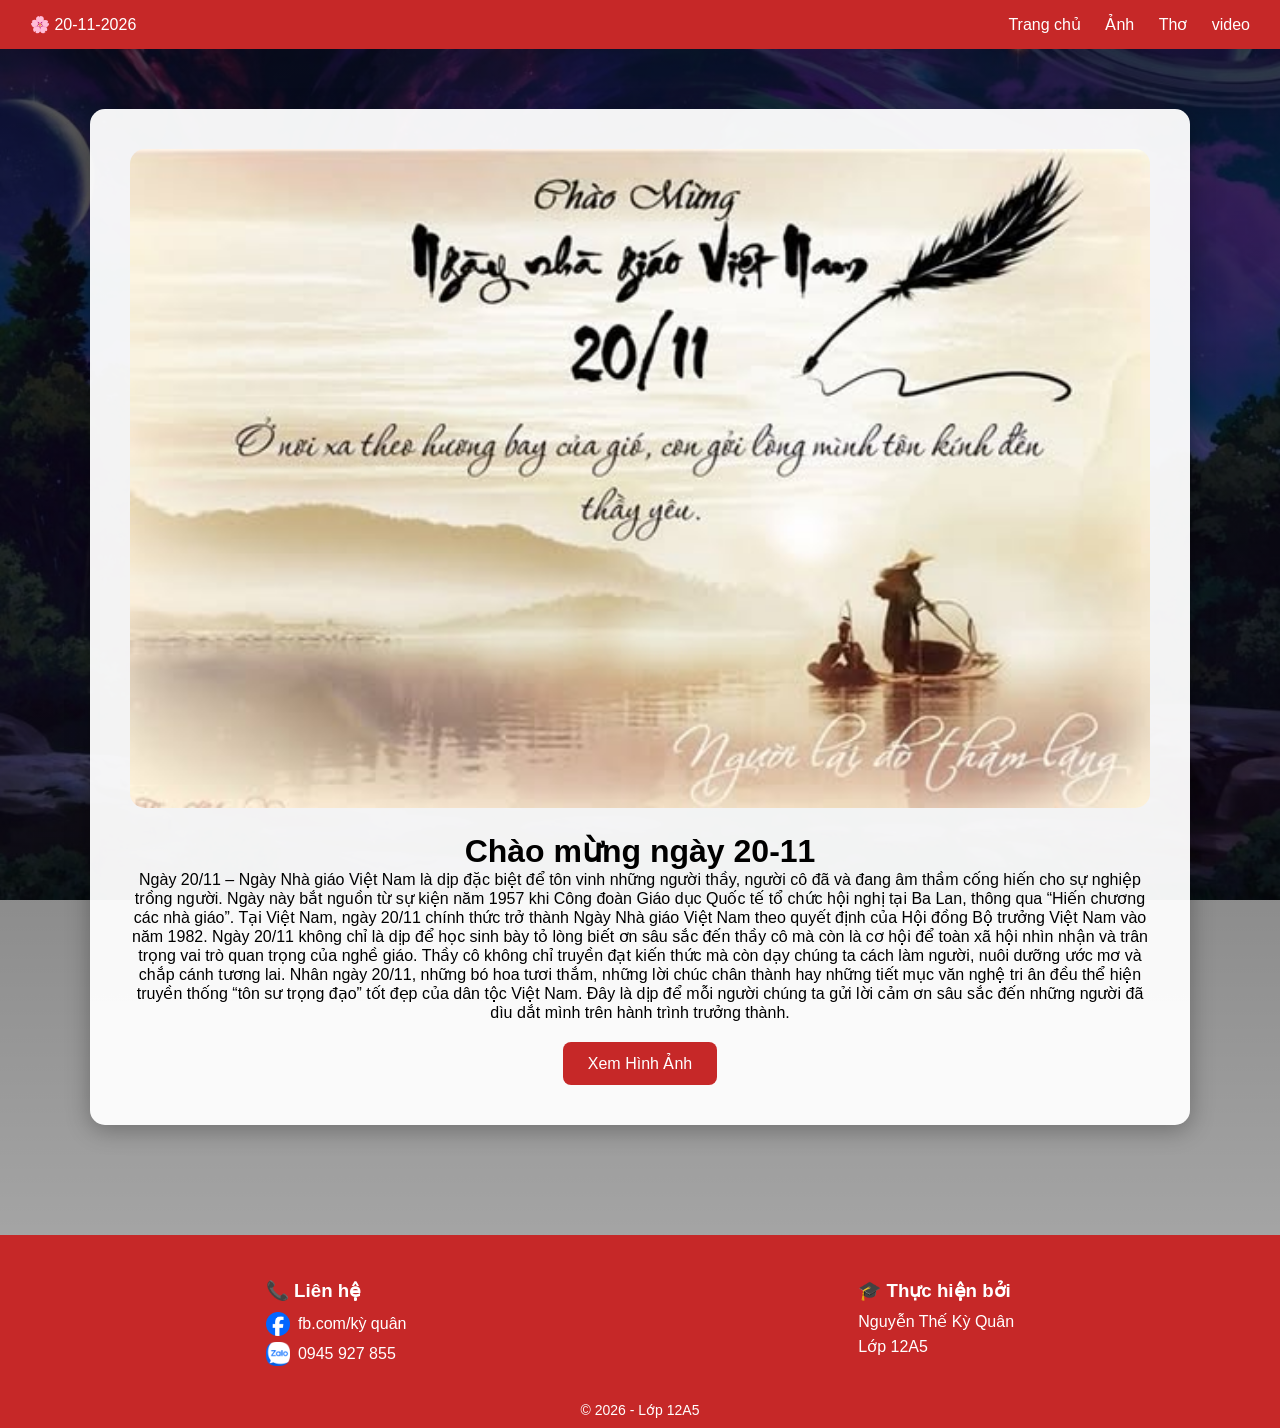
<file: index.html>
<!DOCTYPE html>
<html lang="vi">
<head>
<meta charset="UTF-8">
<title>Trang Chủ</title>
<link rel="stylesheet" href="style.css">
</head>
<body>

<div class="action-bar">
    <div class="logo">🌸 20-11-2026</div>
    <div class="menu">
        <a href="index.html">Trang chủ</a>
        <a href="anh.html">Ảnh</a>
        <a href="tho.html">Thơ</a>
        <a href="lienhe.html">video</a>
    </div>
</div>

<div class="main">
<div class="container">

<img src="picture/banner.webp" class="banner">

<h1>Chào mừng ngày 20-11</h1>
<p>Ngày 20/11 – Ngày Nhà giáo Việt Nam là dịp đặc biệt để tôn vinh những người thầy, người cô đã và đang âm thầm cống hiến cho sự nghiệp trồng người. Ngày này bắt nguồn từ sự kiện năm 1957 khi Công đoàn Giáo dục Quốc tế tổ chức hội nghị tại Ba Lan, thông qua “Hiến chương các nhà giáo”. Tại Việt Nam, ngày 20/11 chính thức trở thành Ngày Nhà giáo Việt Nam theo quyết định của Hội đồng Bộ trưởng Việt Nam vào năm 1982. Ngày 20/11 không chỉ là dịp để học sinh bày tỏ lòng biết ơn sâu sắc đến thầy cô mà còn là cơ hội để toàn xã hội nhìn nhận và trân trọng vai trò quan trọng của nghề giáo. Thầy cô không chỉ truyền đạt kiến thức mà còn dạy chúng ta cách làm người, nuôi dưỡng ước mơ và chắp cánh tương lai. Nhân ngày 20/11, những bó hoa tươi thắm, những lời chúc chân thành hay những tiết mục văn nghệ tri ân đều thể hiện truyền thống “tôn sư trọng đạo” tốt đẹp của dân tộc Việt Nam. Đây là dịp để mỗi người chúng ta gửi lời cảm ơn sâu sắc đến những người đã dìu dắt mình trên hành trình trưởng thành.</p>

<a href="anh.html" class="btn">Xem Hình Ảnh</a>

</div>
</div>

<footer class="footer-bar">
<div class="footer-content">

<div class="footer-box">
<h3>📞 Liên hệ</h3>
<p><img src="icons/facebook.png" class="icon"> fb.com/kỳ quân</p>
<p><img src="icons/zalo.png" class="icon"> 0945 927 855</p>
</div>

<div class="footer-box">
<h3>🎓 Thực hiện bởi</h3>
<p>Nguyễn Thế Kỳ Quân</p>
<p>Lớp 12A5</p>
</div>

</div>

<div class="copyright">
© 2026 - Lớp 12A5
</div>
</footer>

</body>
</html>
</file>
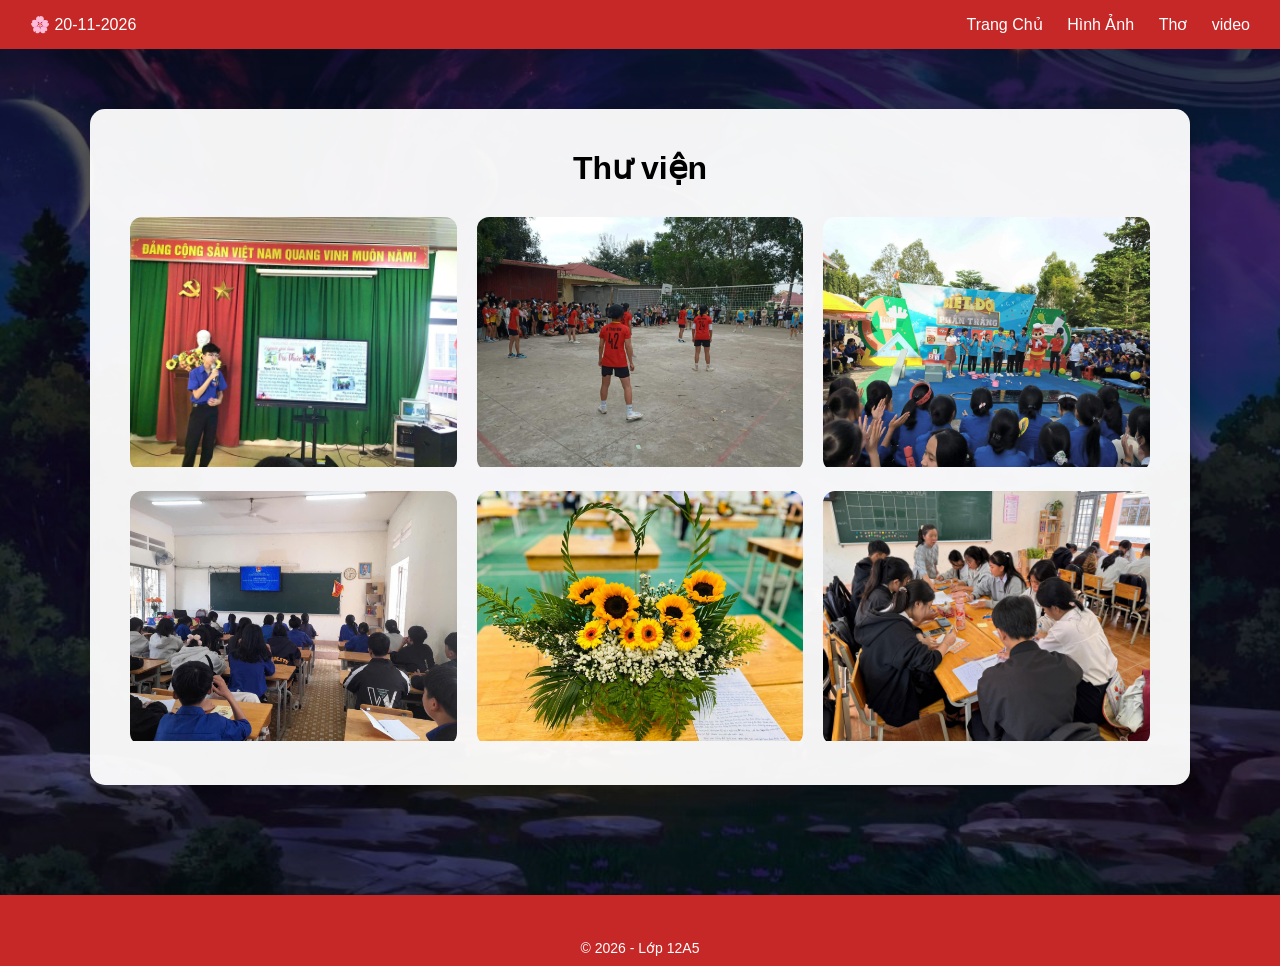
<file: anh.html>
<!DOCTYPE html>
<html lang="vi">
<head>
<meta charset="UTF-8">
<title>Thư viện ảnh</title>
<link rel="stylesheet" href="style.css">
</head>
<body>

<div class="action-bar">
    <div>🌸 20-11-2026</div>
    <div>
        <a href="index.html">Trang Chủ</a>
        <a href="anh.html">Hình Ảnh</a>
        <a href="tho.html">Thơ</a>
        <a href="lienhe.html">video</a>
    </div>
</div>

<div class="main">
<div class="container">

<h1>Thư viện</h1>

<div class="photo-grid">

<div class="photo-item">
<img src="picture/1.jpg">
<div class="caption">Thuyết trình</div>
</div>

<div class="photo-item">
<img src="picture/2.jpg">
<div class="caption">Giải bóng chuyền</div>
</div>

<div class="photo-item">
<img src="picture/3.jpg">
<div class="caption">Hoạt động ngoại khóa</div>
</div>

<div class="photo-item">
<img src="picture/4.jpg">
<div class="caption">Tiết học lớp 12A5</div>
</div>

<div class="photo-item">
<img src="picture/5.jpg">
<div class="caption">Hoa tri ân</div>
</div>

<div class="photo-item">
<img src="picture/6.jpg">
<div class="caption">Hoạt động nhóm</div>
</div>

</div>
</div>
</div>

<footer class="footer-bar">
<div class="copyright">
© 2026 - Lớp 12A5
</div>
</footer>

</body>
</html>
</file>
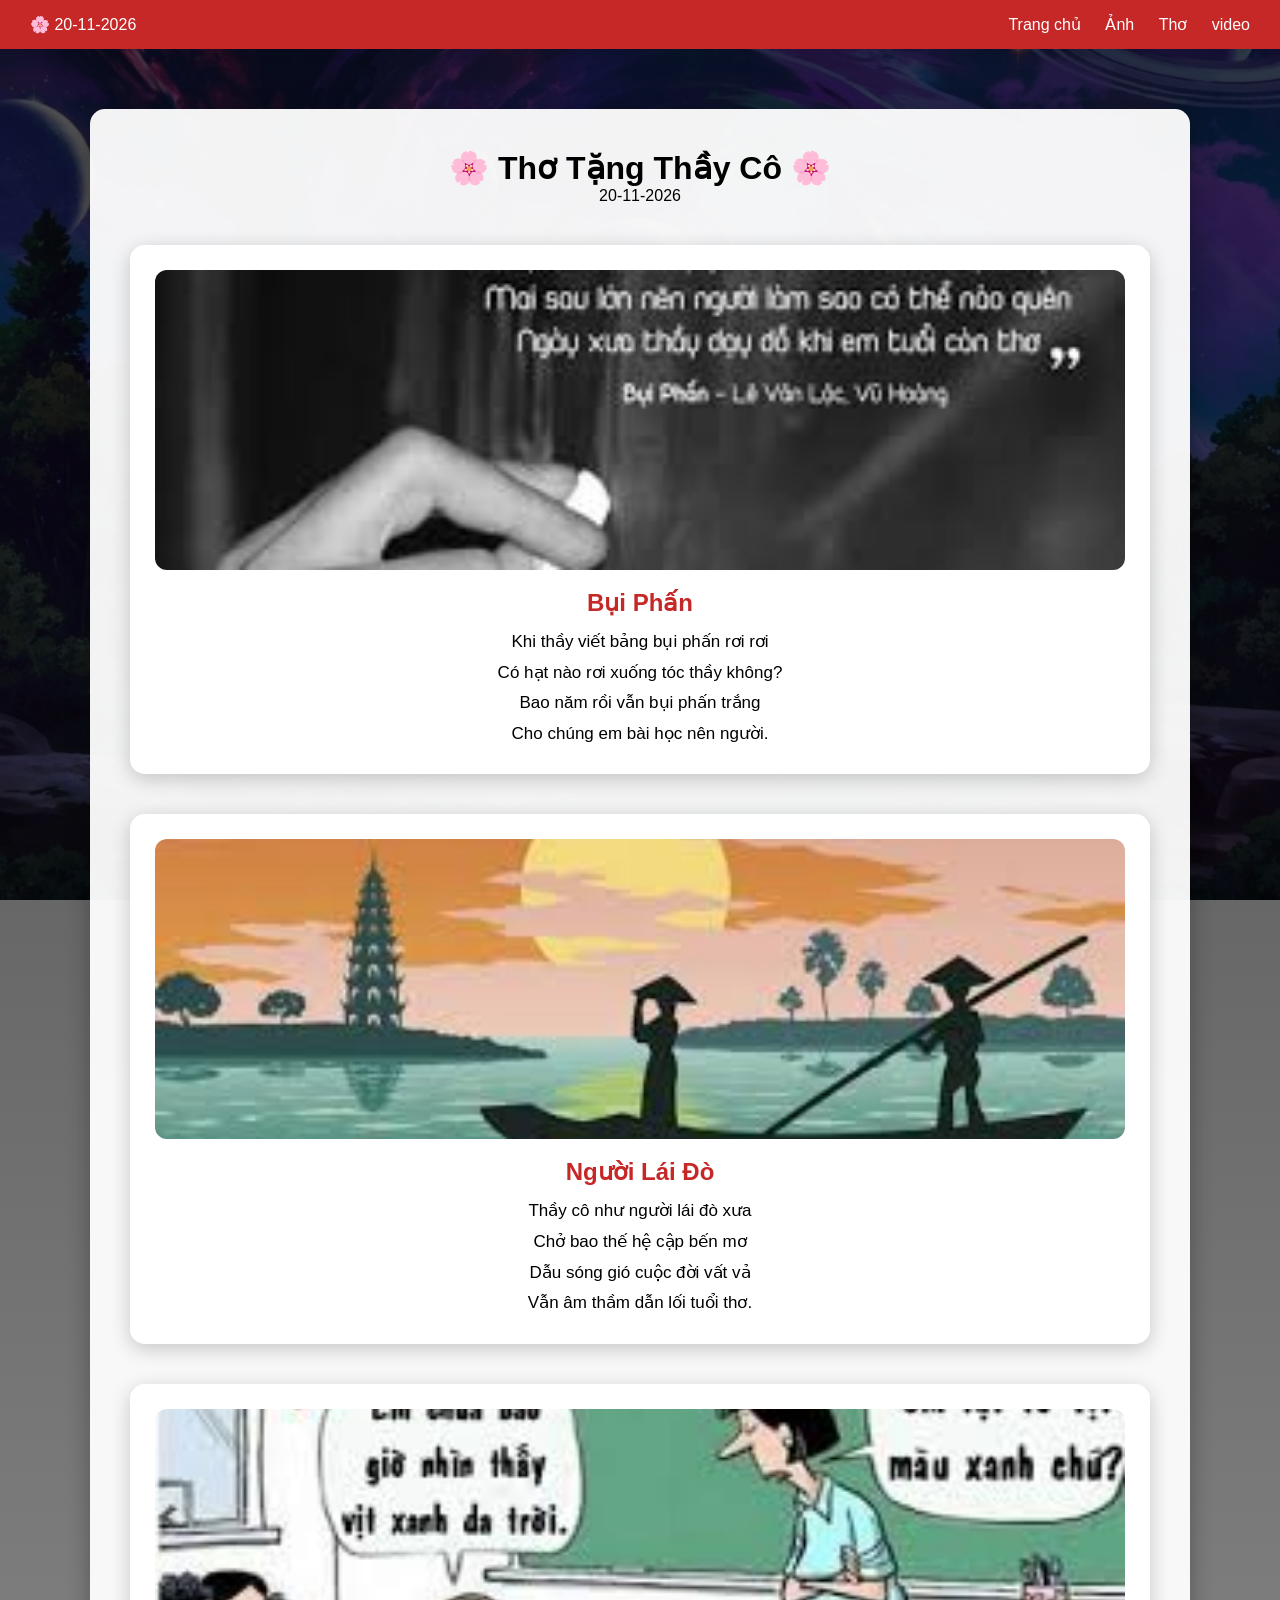
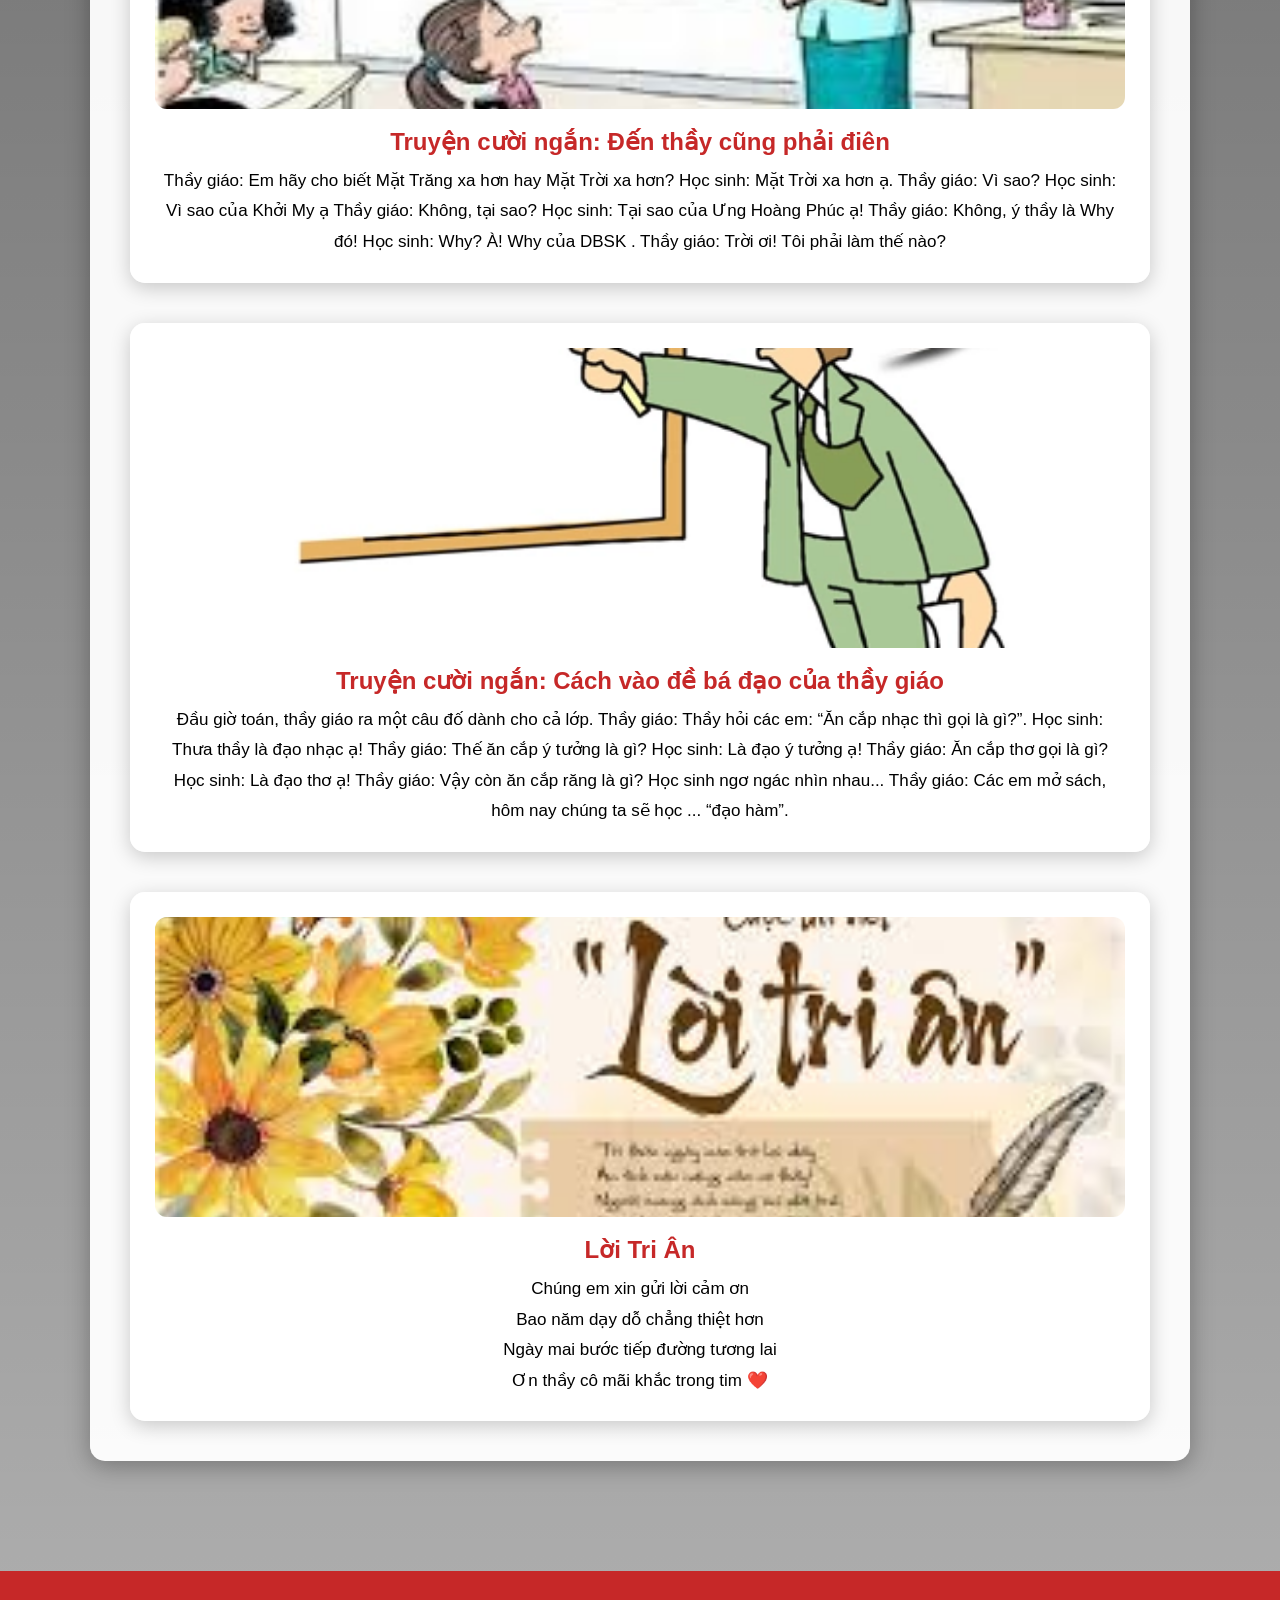
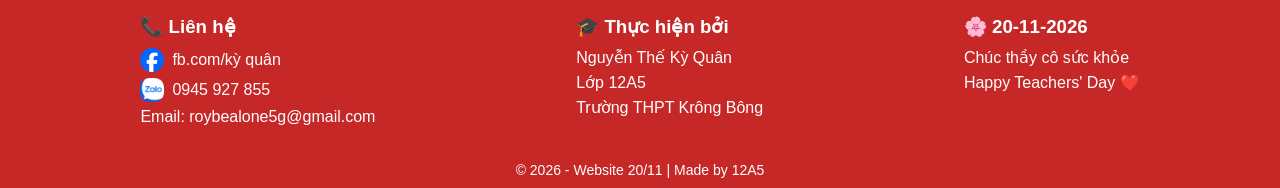
<file: tho.html>
<!DOCTYPE html>
<html lang="vi">
<head>
<meta charset="UTF-8">
<meta name="viewport" content="width=device-width, initial-scale=1.0">
<title>Thơ 20-11</title>
<link rel="stylesheet" href="style.css">

<style>
.poem{
    margin-top:40px;
    padding:25px;
    background:rgba(255,255,255,0.97);
    border-radius:15px;
    box-shadow:0 5px 20px rgba(0,0,0,0.2);
}

.poem img{
    width:100%;
    max-height:300px;
    object-fit:cover;
    border-radius:12px;
    margin-bottom:15px;
}

.poem h2{
    margin-bottom:10px;
    color:#c62828;
}

.poem p{
    line-height:1.8;
    font-size:17px;
}
</style>

</head>
<body>

<!-- ===== ACTION BAR ===== -->
<div class="action-bar">
    <div class="logo">🌸 20-11-2026</div>
    <div class="menu">
        <a href="index.html">Trang chủ</a>
        <a href="anh.html">Ảnh</a>
        <a href="tho.html" class="active">Thơ</a>
        <a href="lienhe.html">video</a>
    </div>
</div>

<!-- ===== MAIN ===== -->
<div class="main">
<div class="container">

<h1>🌸 Thơ Tặng Thầy Cô 🌸</h1>
<p class="date">20-11-2026</p>

<!-- ===== BÀI 1 ===== -->
<div class="poem">
<img src="picture/tho1.jpg" alt="Bụi phấn">

<h2>Bụi Phấn</h2>
<p>
Khi thầy viết bảng bụi phấn rơi rơi<br>
Có hạt nào rơi xuống tóc thầy không?<br>
Bao năm rồi vẫn bụi phấn trắng<br>
Cho chúng em bài học nên người.
</p>
</div>

<!-- ===== BÀI 2 ===== -->
<div class="poem">
<img src="picture/tho2.jpg" alt="Người lái đò">

<h2>Người Lái Đò</h2>
<p>
Thầy cô như người lái đò xưa<br>
Chở bao thế hệ cập bến mơ<br>
Dẫu sóng gió cuộc đời vất vả<br>
Vẫn âm thầm dẫn lối tuổi thơ.
</p>
</div>

<!-- ===== BÀI 3 ===== -->
<div class="poem">
<img src="picture/truyen2.jpg" alt="Lời tri ân">

<h2>Truyện cười ngắn: Đến thầy cũng phải điên</h2>
<p>
Thầy giáo: Em hãy cho biết Mặt Trăng xa hơn hay Mặt Trời xa hơn?

Học sinh: Mặt Trời xa hơn ạ.

Thầy giáo: Vì sao?

Học sinh: Vì sao của Khởi My ạ

Thầy giáo: Không, tại sao?

Học sinh: Tại sao của Ưng Hoàng Phúc ạ!

Thầy giáo: Không, ý thầy là Why đó!

Học sinh: Why? À! Why của DBSK .

Thầy giáo: Trời ơi! Tôi phải làm thế nào?
</p>
</div>

<div class="poem">
<img src="picture/truyen1.jpg" alt="cười ngã ngữa">

<h2>Truyện cười ngắn: Cách vào đề bá đạo của thầy giáo</h2>
<p>
Đầu giờ toán, thầy giáo ra một câu đố dành cho cả lớp.

Thầy giáo: Thầy hỏi các em: “Ăn cắp nhạc thì gọi là gì?”.

Học sinh: Thưa thầy là đạo nhạc ạ!

Thầy giáo: Thế ăn cắp ý tưởng là gì?

Học sinh: Là đạo ý tưởng ạ!

Thầy giáo: Ăn cắp thơ gọi là gì?

Học sinh: Là đạo thơ ạ!

Thầy giáo: Vậy còn ăn cắp răng là gì?

Học sinh ngơ ngác nhìn nhau...

Thầy giáo: Các em mở sách, hôm nay chúng ta sẽ học ... “đạo hàm”.
</p>
</div>

<div class="poem">
<img src="picture/tho3.jpg" alt="Lời tri ân">

<h2>Lời Tri Ân</h2>
<p>
Chúng em xin gửi lời cảm ơn<br>
Bao năm dạy dỗ chẳng thiệt hơn<br>
Ngày mai bước tiếp đường tương lai<br>
Ơn thầy cô mãi khắc trong tim ❤️
</p>
</div>


</div>
</div>

<!-- ===== FOOTER ===== -->
<footer class="footer-bar">
<div class="footer-content">

<div class="footer-box">
<h3>📞 Liên hệ</h3>
<p><img src="icons/facebook.png" class="icon"> fb.com/kỳ quân</p>
<p><img src="icons/zalo.png" class="icon"> 0945 927 855</p>
<p>Email: roybealone5g@gmail.com</p>
</div>

<div class="footer-box">
<h3>🎓 Thực hiện bởi</h3>
<p>Nguyễn Thế Kỳ Quân</p>
<p>Lớp 12A5</p>
<p>Trường THPT Krông Bông</p>
</div>

<div class="footer-box">
<h3>🌸 20-11-2026</h3>
<p>Chúc thầy cô sức khỏe</p>
<p>Happy Teachers' Day ❤️</p>
</div>

</div>

<div class="copyright">
© 2026 - Website 20/11 | Made by 12A5
</div>
</footer>

</body>
</html>
</file>
<file: style.css>
/* ===== RESET ===== */
*{
    margin:0;
    padding:0;
    box-sizing:border-box;
    font-family:Arial, sans-serif;
}

/* ===== NỀN TOÀN WEBSITE + LỚP TỐI ===== */
body{
    min-height:100vh;
    background:
        linear-gradient(to bottom, rgba(0,0,0,0.7), rgba(0,0,0,0.3)),
        url("picture/background.jpg") no-repeat center center fixed;
    background-size:cover;
}

/* ===== THANH TRÊN ===== */
.action-bar{
    background:#c62828;
    color:white;
    padding:15px 30px;
    display:flex;
    justify-content:space-between;
    align-items:center;
}

.action-bar a{
    color:white;
    text-decoration:none;
    margin-left:20px;
    font-weight:500;
}

.action-bar a:hover{
    text-decoration:underline;
}

/* ===== MAIN ===== */
.main{
    padding:60px 20px;
}

.container{
    max-width:1100px;
    margin:auto;
    background:rgba(255,255,255,0.95);
    padding:40px;
    border-radius:15px;
    box-shadow:0 5px 25px rgba(0,0,0,0.3);
    text-align:center;
}

/* ===== BANNER ===== */
.banner{
    width:100%;
    border-radius:15px;
    margin-bottom:20px;
}

/* ===== NÚT ===== */
.btn{
    display:inline-block;
    margin-top:20px;
    padding:12px 25px;
    background:#c62828;
    color:white;
    text-decoration:none;
    border-radius:8px;
}

/* ===== FOOTER ===== */
.footer-bar{
    background:#c62828;
    color:white;
    padding:30px 20px 10px;
    margin-top:50px;
}

.footer-content{
    display:flex;
    justify-content:space-around;
    flex-wrap:wrap;
    max-width:1200px;
    margin:auto;
}

.footer-box{
    margin:15px;
}

.footer-box h3{
    margin-bottom:10px;
}

.footer-box p{
    display:flex;
    align-items:center;
    gap:8px;
    margin:6px 0;
}

.icon{
    width:24px;
    height:24px;
}

.copyright{
    text-align:center;
    margin-top:15px;
    font-size:14px;
}

/* ===== TRANG ẢNH ===== */
.photo-grid{
    display:grid;
    grid-template-columns:repeat(auto-fit,minmax(250px,1fr));
    gap:20px;
    margin-top:30px;
}

.photo-item{
    position:relative;
    overflow:hidden;
    border-radius:12px;
}

.photo-item img{
    width:100%;
    height:250px;
    object-fit:cover;
    transition:0.4s;
}

.photo-item:hover img{
    transform:scale(1.05);
}

.caption{
    position:absolute;
    bottom:0;
    width:100%;
    background:rgba(0,0,0,0.6);
    color:white;
    padding:10px;
    opacity:0;
    transition:0.4s;
}

.photo-item:hover .caption{
    opacity:1;
}
</file>
